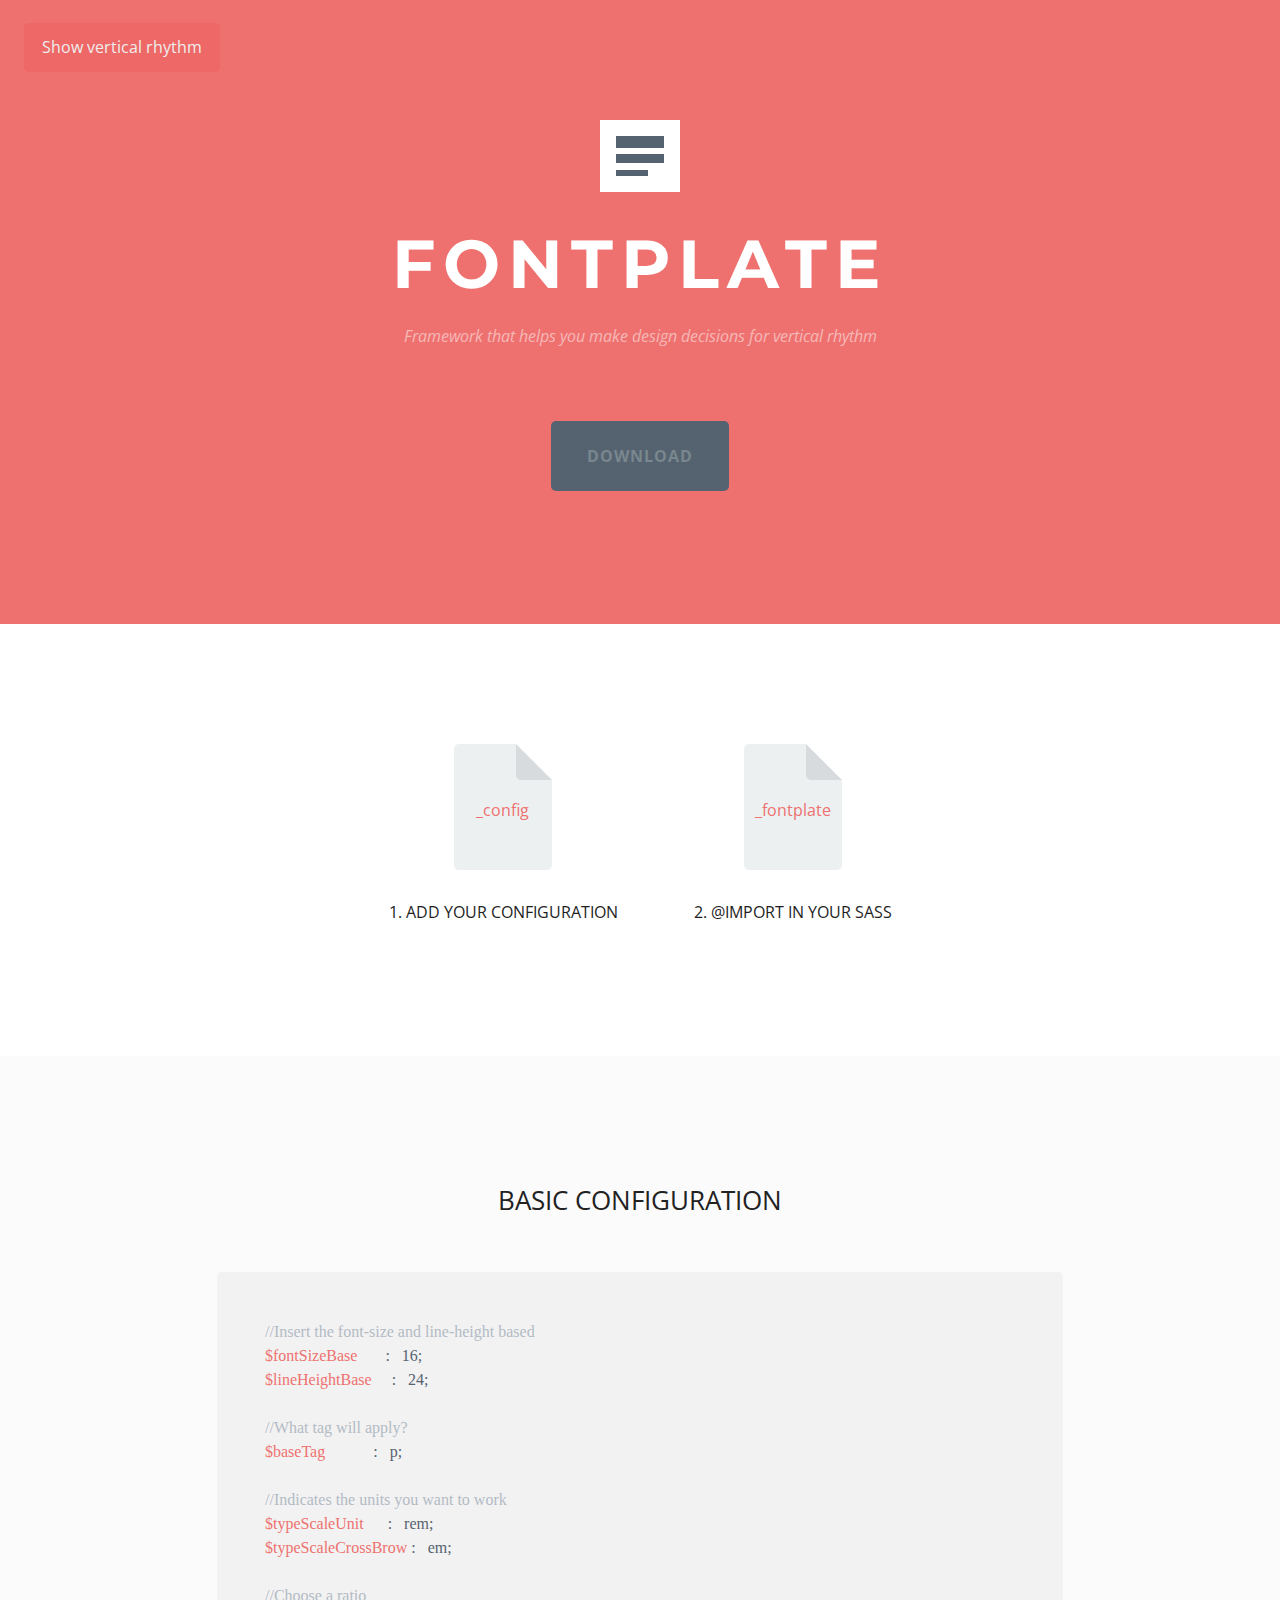
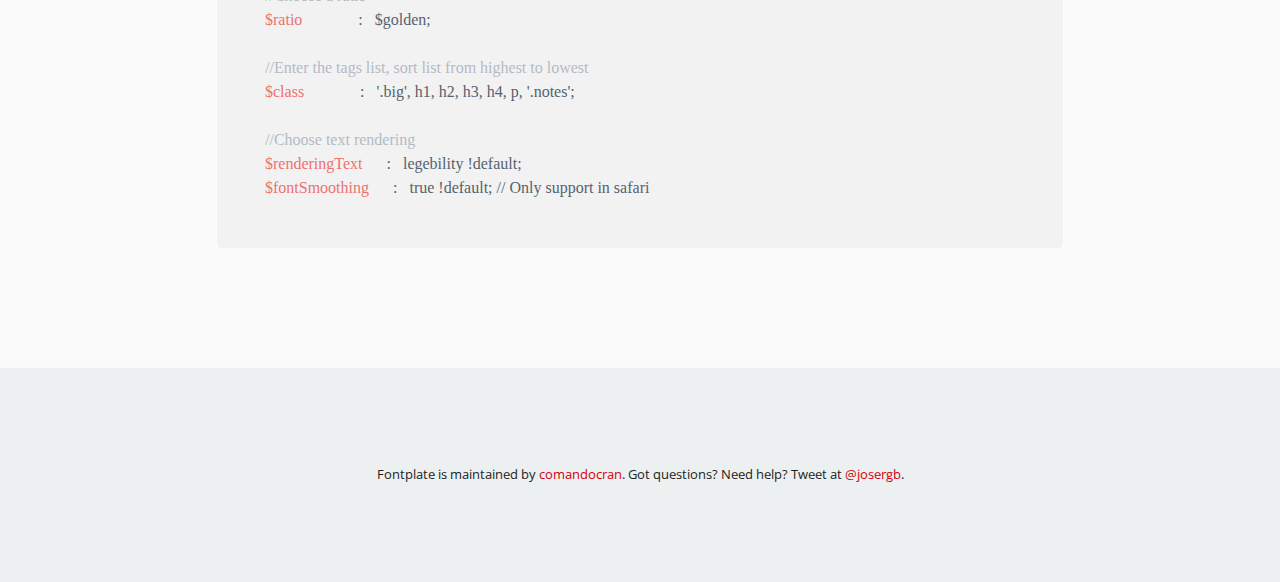
<file: index.html>
<!DOCTYPE html>
<html>
  <head>
    <meta charset='utf-8'>
    <meta http-equiv="X-UA-Compatible" content="chrome=1">
    <link href='https://fonts.googleapis.com/css?family=Chivo:900' rel='stylesheet' type='text/css'>
    <link rel="stylesheet" type="text/css" href="stylesheets/stylesheet.css" media="screen" />
    <link rel="stylesheet" type="text/css" href="stylesheets/pygment_trac.css" media="screen" />
    <link rel="stylesheet" type="text/css" href="stylesheets/print.css" media="print" />
    <link href='http://fonts.googleapis.com/css?family=Montserrat:700' rel='stylesheet' type='text/css'>
    <link href='http://fonts.googleapis.com/css?family=Open+Sans:300italic,300' rel='stylesheet' type='text/css'>
    <script type="text/javascript" src="javascripts/baseliner.js"></script>
    <!--[if lt IE 9]>
    <script src="//html5shiv.googlecode.com/svn/trunk/html5.js"></script>
    <![endif]-->
    <script type="text/javascript">

      window.onload = function() {
          baseliner = new Baseliner(24);
      }

      var _gaq = _gaq || [];
      _gaq.push(['_setAccount', 'UA-34204627-2']);
      _gaq.push(['_trackPageview']);

      (function() {
        var ga = document.createElement('script'); ga.type = 'text/javascript'; ga.async = true;
        ga.src = ('https:' == document.location.protocol ? 'https://ssl' : 'http://www') + '.google-analytics.com/ga.js';
        var s = document.getElementsByTagName('script')[0]; s.parentNode.insertBefore(ga, s);
      })();

    </script>
    <title>FONTPLATE by comandocran</title>
  </head>

  <body>

        <header>
          <h2>Fontplate</h2>
          <h5>Framework that helps you make design decisions for vertical rhythm</h5>
          <section id="downloads" class="clearfix">
            <a href="https://github.com/comandocran/cc-fontplate/zipball/master" id="download-zip" class="button">DOWNLOAD</a>
          </section>
        </header>
        <section class="install">
          <ul>
            <li>
              <img src="images/fontplate_install_doc.svg" />
              <p>1. ADD YOUR CONFIGURATION</p>
            </li>
            <li>
              <img src="images/fontplate_install_doc.svg" />
              <p>2. @IMPORT IN YOUR SASS</p>
            </li>
          </ul>
        </section>
        <section>
          <h4>BASIC CONFIGURATION</h4>
          <code>
            <pre>
<span>//Insert the font-size and line-height based</span>
<var>$fontSizeBase</var>       :   16;
<var>$lineHeightBase</var>     :   24;

<span>//What tag will apply? </span>
<var>$baseTag</var>            :   p;

<span>//Indicates the units you want to work</span>
<var>$typeScaleUnit</var>      :   rem;
<var>$typeScaleCrossBrow</var> :   em;

<span>//Choose a ratio</span>
<var>$ratio</var>              :   $golden;

<span>//Enter the tags list, sort list from highest to lowest</span>
<var>$class</var>              :   '.big', h1, h2, h3, h4, p, '.notes';

<span>//Choose text rendering</span>
<var>$renderingText</var>      :   legebility !default;
<var>$fontSmoothing</var>      :   true !default; // Only support in safari</pre>
          </code>                
        </section>
        <footer>
          Fontplate is maintained by <a href="https://github.com/comandocran">comandocran</a>. Got questions? Need help? Tweet at <a href="http://www.twitter.com/josergb">@josergb</a>.
        </footer>

  </body>
</html>
</file>
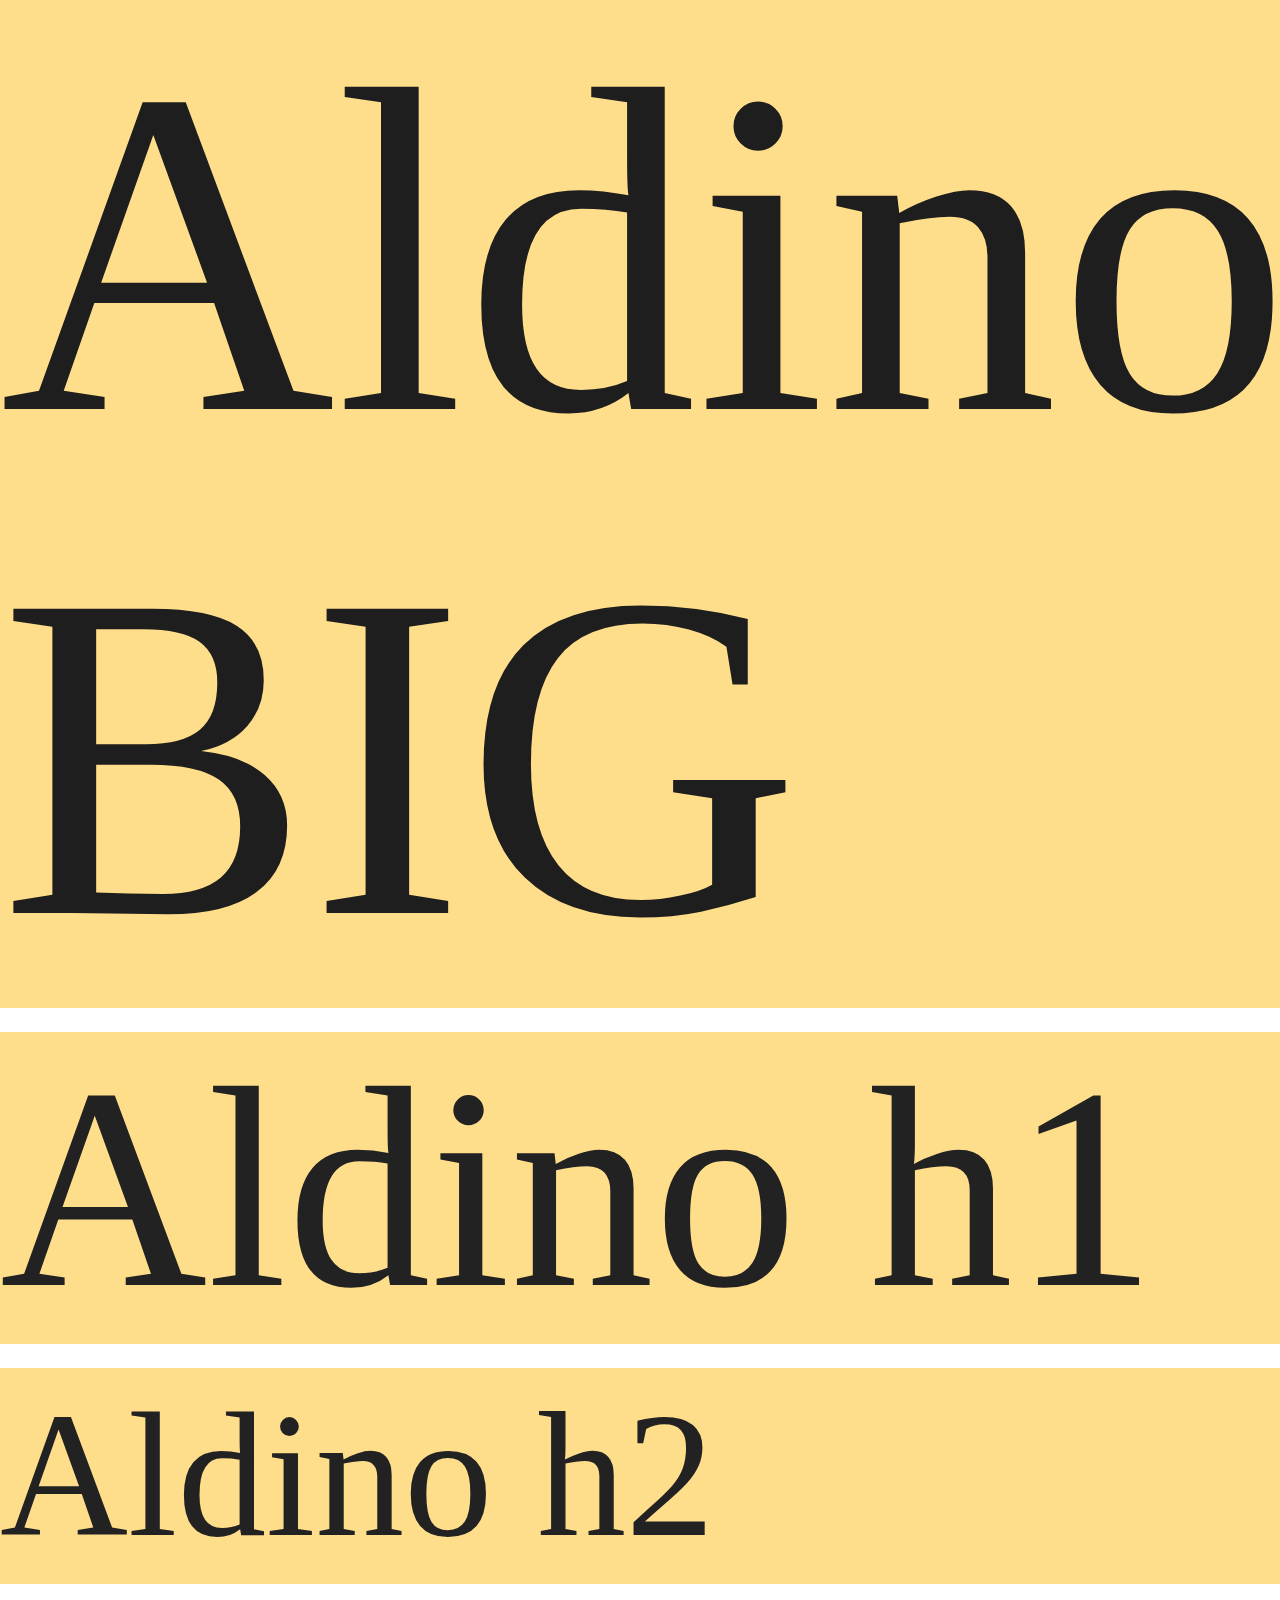
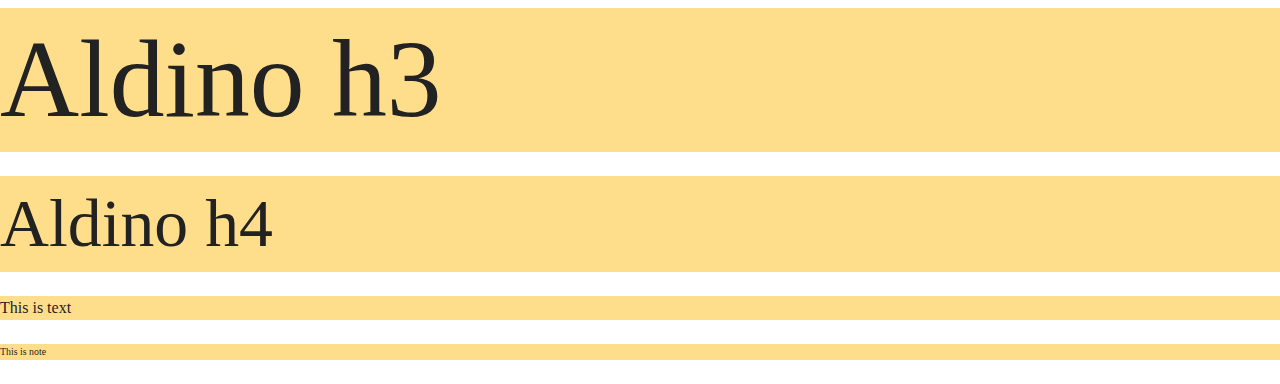
<file: demo.html>
<!DOCTYPE html>
<html class='no-js' lang='en'>
  <head>
    <meta charset='utf-8'>
    <title></title>
    <meta content='' name='description'>
    <meta content='width=device-width, initial-scale=1' name='viewport'>
    <link href='/favicon.ico' rel='shortcut icon'>
    <link href='css/css.css' rel='stylesheet'>
  </head>
  <body>
    <p class='big'>Aldino BIG</p>
    <h1>Aldino h1</h1>
    <h2>Aldino h2</h2>
    <h3>Aldino h3</h3>
    <h4>Aldino h4</h4>
    <p>This is text</p>
    <p class='notes'>This is note</p>
  </body>
</html>
</file>
<file: stylesheets/pygment_trac.css>
.highlight  { background: #ffffff; }
.highlight .c { color: #999988; font-style: italic } /* Comment */
.highlight .err { color: #a61717; background-color: #e3d2d2 } /* Error */
.highlight .k { font-weight: bold } /* Keyword */
.highlight .o { font-weight: bold } /* Operator */
.highlight .cm { color: #999988; font-style: italic } /* Comment.Multiline */
.highlight .cp { color: #999999; font-weight: bold } /* Comment.Preproc */
.highlight .c1 { color: #999988; font-style: italic } /* Comment.Single */
.highlight .cs { color: #999999; font-weight: bold; font-style: italic } /* Comment.Special */
.highlight .gd { color: #000000; background-color: #ffdddd } /* Generic.Deleted */
.highlight .gd .x { color: #000000; background-color: #ffaaaa } /* Generic.Deleted.Specific */
.highlight .ge { font-style: italic } /* Generic.Emph */
.highlight .gr { color: #aa0000 } /* Generic.Error */
.highlight .gh { color: #999999 } /* Generic.Heading */
.highlight .gi { color: #000000; background-color: #ddffdd } /* Generic.Inserted */
.highlight .gi .x { color: #000000; background-color: #aaffaa } /* Generic.Inserted.Specific */
.highlight .go { color: #888888 } /* Generic.Output */
.highlight .gp { color: #555555 } /* Generic.Prompt */
.highlight .gs { font-weight: bold } /* Generic.Strong */
.highlight .gu { color: #800080; font-weight: bold; } /* Generic.Subheading */
.highlight .gt { color: #aa0000 } /* Generic.Traceback */
.highlight .kc { font-weight: bold } /* Keyword.Constant */
.highlight .kd { font-weight: bold } /* Keyword.Declaration */
.highlight .kn { font-weight: bold } /* Keyword.Namespace */
.highlight .kp { font-weight: bold } /* Keyword.Pseudo */
.highlight .kr { font-weight: bold } /* Keyword.Reserved */
.highlight .kt { color: #445588; font-weight: bold } /* Keyword.Type */
.highlight .m { color: #009999 } /* Literal.Number */
.highlight .s { color: #d14 } /* Literal.String */
.highlight .na { color: #008080 } /* Name.Attribute */
.highlight .nb { color: #0086B3 } /* Name.Builtin */
.highlight .nc { color: #445588; font-weight: bold } /* Name.Class */
.highlight .no { color: #008080 } /* Name.Constant */
.highlight .ni { color: #800080 } /* Name.Entity */
.highlight .ne { color: #990000; font-weight: bold } /* Name.Exception */
.highlight .nf { color: #990000; font-weight: bold } /* Name.Function */
.highlight .nn { color: #555555 } /* Name.Namespace */
.highlight .nt { color: #000080 } /* Name.Tag */
.highlight .nv { color: #008080 } /* Name.Variable */
.highlight .ow { font-weight: bold } /* Operator.Word */
.highlight .w { color: #bbbbbb } /* Text.Whitespace */
.highlight .mf { color: #009999 } /* Literal.Number.Float */
.highlight .mh { color: #009999 } /* Literal.Number.Hex */
.highlight .mi { color: #009999 } /* Literal.Number.Integer */
.highlight .mo { color: #009999 } /* Literal.Number.Oct */
.highlight .sb { color: #d14 } /* Literal.String.Backtick */
.highlight .sc { color: #d14 } /* Literal.String.Char */
.highlight .sd { color: #d14 } /* Literal.String.Doc */
.highlight .s2 { color: #d14 } /* Literal.String.Double */
.highlight .se { color: #d14 } /* Literal.String.Escape */
.highlight .sh { color: #d14 } /* Literal.String.Heredoc */
.highlight .si { color: #d14 } /* Literal.String.Interpol */
.highlight .sx { color: #d14 } /* Literal.String.Other */
.highlight .sr { color: #009926 } /* Literal.String.Regex */
.highlight .s1 { color: #d14 } /* Literal.String.Single */
.highlight .ss { color: #990073 } /* Literal.String.Symbol */
.highlight .bp { color: #999999 } /* Name.Builtin.Pseudo */
.highlight .vc { color: #008080 } /* Name.Variable.Class */
.highlight .vg { color: #008080 } /* Name.Variable.Global */
.highlight .vi { color: #008080 } /* Name.Variable.Instance */
.highlight .il { color: #009999 } /* Literal.Number.Integer.Long */

.type-csharp .highlight .k { color: #0000FF }
.type-csharp .highlight .kt { color: #0000FF }
.type-csharp .highlight .nf { color: #000000; font-weight: normal }
.type-csharp .highlight .nc { color: #2B91AF }
.type-csharp .highlight .nn { color: #000000 }
.type-csharp .highlight .s { color: #A31515 }
.type-csharp .highlight .sc { color: #A31515 }
</file>
<file: stylesheets/print.css>
html, body, div, span, applet, object, iframe,
h1, h2, h3, h4, h5, h6, p, blockquote, pre,
a, abbr, acronym, address, big, cite, code,
del, dfn, em, img, ins, kbd, q, s, samp,
small, strike, strong, sub, sup, tt, var,
b, u, i, center,
dl, dt, dd, ol, ul, li,
fieldset, form, label, legend,
table, caption, tbody, tfoot, thead, tr, th, td,
article, aside, canvas, details, embed, 
figure, figcaption, footer, header, hgroup, 
menu, nav, output, ruby, section, summary,
time, mark, audio, video {
  margin: 0;
  padding: 0;
  border: 0;
  font-size: 100%;
  font: inherit;
  vertical-align: baseline;
}
/* HTML5 display-role reset for older browsers */
article, aside, details, figcaption, figure, 
footer, header, hgroup, menu, nav, section {
  display: block;
}
body {
  line-height: 1;
}
ol, ul {
  list-style: none;
}
blockquote, q {
  quotes: none;
}
blockquote:before, blockquote:after,
q:before, q:after {
  content: '';
  content: none;
}
table {
  border-collapse: collapse;
  border-spacing: 0;
}
body {
  font-size: 13px;
  line-height: 1.5; 
  font-family: 'Helvetica Neue', Helvetica, Arial, serif;
  color: #000;
}

a {
  color: #d5000d;
  font-weight: bold;
}

header {
  padding-top: 35px;
  padding-bottom: 10px;
}

header h1 {
  font-weight: bold;
  letter-spacing: -1px;
  font-size: 48px;
  color: #303030;
  line-height: 1.2;
}

header h2 {
  letter-spacing: -1px;
  font-size: 24px;
  color: #aaa;
  font-weight: normal;
  line-height: 1.3;
}
#downloads {
  display: none;
}
#main_content {
  padding-top: 20px;
}

code, pre {
  font-family: Monaco, "Bitstream Vera Sans Mono", "Lucida Console", Terminal;
  color: #222;
  margin-bottom: 30px;
  font-size: 12px;
}

code {
  padding: 0 3px;
}

pre {
  border: solid 1px #ddd;
  padding: 20px;
  overflow: auto;
}
pre code {
  padding: 0;
}

ul, ol, dl {
  margin-bottom: 20px;
}


/* COMMON STYLES */

table {
  width: 100%;
  border: 1px solid #ebebeb;
}

th {
  font-weight: 500;
}

td {
  border: 1px solid #ebebeb;
  text-align: center; 
  font-weight: 300;
}

form {
  background: #f2f2f2;
  padding: 20px;
  
}


/* GENERAL ELEMENT TYPE STYLES */

h1 {
  font-size: 2.8em;
} 

h2 {
  font-size: 22px;
  font-weight: bold;
  color: #303030;
  margin-bottom: 8px;
} 

h3 {
  color: #d5000d;
  font-size: 18px;
  font-weight: bold;
  margin-bottom: 8px;
} 
 
h4 {
  font-size: 16px;
  color: #303030;
  font-weight: bold;
} 

h5 {
  font-size: 1em;
  color: #303030;
} 

h6 {
  font-size: .8em;
  color: #303030;
} 

p {
  font-weight: 300;
  margin-bottom: 20px;
}
 
a {
  text-decoration: none;
}

p a {
  font-weight: 400;
}

blockquote {
  font-size: 1.6em;
  border-left: 10px solid #e9e9e9;
  margin-bottom: 20px;
  padding: 0 0 0 30px;
}

ul li {
  list-style: disc inside;
  padding-left: 20px;
}

ol li {
  list-style: decimal inside;
  padding-left: 3px;
}

dl dd {
  font-style: italic;
  font-weight: 100;
}

footer {
  margin-top: 40px;
  padding-top: 20px;
  padding-bottom: 30px;
  font-size: 13px;
  color: #aaa;
}

footer a {
  color: #666;
}

/* MISC */
.clearfix:after {
  clear: both;
  content: '.';
  display: block;
  visibility: hidden;
  height: 0;
}

.clearfix {display: inline-block;}
* html .clearfix {height: 1%;}
.clearfix {display: block;}
</file>
<file: css/css.css>
html, body, div, span, applet, object, iframe,
h1, h2, h3, h4, h5, h6, p, blockquote, pre,
a, abbr, acronym, address, big, cite, code,
del, dfn, em, ins, kbd, q, s, samp,
small, strike, h6, sub, sup, tt, var,
b, u, i, center,
dl, dt, dd, ol, ul, li,
fieldset, form, label, legend,
table, caption, tbody, tfoot, thead, tr, th, td,
article, aside, canvas, details, embed,
figure, figcaption, footer, hgroup,
menu, nav, output, ruby, section, summary,
time, mark, audio, video {
  margin: 0;
  padding: 0;
  border: 0;
  font-size: 100%;
  font: inherit;
  vertical-align: baseline; }

article, aside, details, figcaption, figure,
footer, header, hgroup, menu, nav, section {
  display: block; }

@font-face {
  font-family: sans-serif;
  font-weight: "Normal";
  font-style: "Normal";
  src: url(".eot");
  src: url(".eot?#iefix") format("embedded-opentype"), url(".woff") format("woff"), url(".ttf") format("truetype"), url(".svg#sans-serif") format("svg"); }

html {
  font-size: 100%; }

body {
  background-color: transparent;
  color: #1e1e1e;
  text-rendering: optimizeLegibility;
  -webkit-font-smoothing: antialiased;
  font: "Normal" 100%/24 sans; }

.debug {
  font-size: 41.88678rem; }

h1,
h2,
h3,
h4,
h5,
h6 {
  color: #222222; }

.big, h1, h2, h3, h4, h5, h6, p, .notes {
  text-rendering: optimizeLegibility;
  line-height: 1;
  margin-top: 0;
  background-color: rgba(255, 208, 90, 0.7); }

.big {
  font-size: 29.03017em;
  font-size: 29.03017rem;
  line-height: 1.08508em;
  line-height: 1.08508;
  margin-bottom: 0.05167em;
  margin-bottom: 1.5rem; }

h1 {
  font-size: 17.94201em;
  font-size: 17.94201rem;
  line-height: 1.08683em;
  line-height: 1.08683;
  margin-bottom: 0.0836em;
  margin-bottom: 1.5rem; }

h2 {
  font-size: 11.08901em;
  font-size: 11.08901rem;
  line-height: 1.21742em;
  line-height: 1.21742;
  margin-bottom: 0.13527em;
  margin-bottom: 1.5rem; }

h3 {
  font-size: 6.85353em;
  font-size: 6.85353rem;
  line-height: 1.31319em;
  line-height: 1.31319;
  margin-bottom: 0.21887em;
  margin-bottom: 1.5rem; }

h4 {
  font-size: 4.2358em;
  font-size: 4.2358rem;
  line-height: 1.4165em;
  line-height: 1.4165;
  margin-bottom: 0.35412em;
  margin-bottom: 1.5rem; }

h5 {
  font-size: 2.61792em;
  font-size: 2.61792rem;
  line-height: 1.71892em;
  line-height: 1.71892;
  margin-bottom: 0.57297em;
  margin-bottom: 1.5rem; }

h6 {
  font-size: 1.618em;
  font-size: 1.618rem;
  line-height: 2.78121em;
  line-height: 2.78121;
  margin-bottom: 0.92707em;
  margin-bottom: 1.5rem; }

p {
  font-size: 1em;
  font-size: 1rem;
  line-height: 1.5em;
  line-height: 1.5;
  margin-bottom: 1.5em;
  margin-bottom: 1.5rem; }

.notes {
  font-size: 0.61805em;
  font-size: 0.61805rem;
  line-height: 1.618em;
  line-height: 1.618;
  margin-bottom: 2.427em;
  margin-bottom: 1.5rem; }
</file>
<file: stylesheets/stylesheet.css>
/* http://meyerweb.com/eric/tools/css/reset/ 
   v2.0 | 20110126
   License: none (public domain)
*/
html, body, div, span, applet, object, iframe,
h1, h2, h3, h4, h5, h6, p, blockquote, pre,
a, abbr, acronym, address, big, cite, code,
del, dfn, em, img, ins, kbd, q, s, samp,
small, strike, strong, sub, sup, tt, var,
b, u, i, center,
dl, dt, dd, ol, ul, li,
fieldset, form, label, legend,
table, caption, tbody, tfoot, thead, tr, th, td,
article, aside, canvas, details, embed,
figure, figcaption, footer, header, hgroup,
menu, nav, output, ruby, section, summary,
time, mark, audio, video {
  margin: 0;
  padding: 0;
  border: 0;
  font-size: 100%;
  font: inherit;
  vertical-align: baseline; }

/* HTML5 display-role reset for older browsers */
article, aside, details, figcaption, figure,
footer, header, hgroup, menu, nav, section {
  display: block; }

body {
  line-height: 1; }

ol, ul {
  list-style: none; }

blockquote, q {
  quotes: none; }

blockquote:before, blockquote:after,
q:before, q:after {
  content: '';
  content: none; }

table {
  border-collapse: collapse;
  border-spacing: 0; }

@font-face {
  font-family: sans-serif;
  font-weight: Normal;
  font-style: Normal;
  src: url(".eot");
  src: url(".eot?#iefix") format("embedded-opentype"), url(".woff") format("woff"), url(".ttf") format("truetype"), url(".otf") format("opentype"), url(".svg#sans-serif") format("svg"); }

html {
  font-size: 100%; }

body {
  color: #1e1e1e;
  text-rendering: optimizeLegibility;
  word-wrap: break-word;
  -webkit-font-smoothing: antialiased;
  font: Normal 100%/1.5 Open Sans; }

.debug {
  font-size: 16rem; }

h1,
h2,
h3,
h4,
h5,
h6 {
  color: #222222;
  font-feature-settings: "kern" on, "liga" off, "calt" off, "dlig";
  -moz-font-feature-settings: "kern" on, "liga" off, "calt" off, "dlig";
  -webkit-font-feature-settings: "kern" on, "liga" off, "calt" off, "dlig";
  -ms-font-feature-settings: "kern" on, "liga" off, "calt" off, "dlig";
  -o-font-feature-settings: "kern" on, "liga" off, "calt" off, "dlig"; }

.big, h1, h2, h3, h4, p, .notes {
  line-height: 1;
  margin-top: 0; }

.big {
  font-size: 11.08901em;
  font-size: 11.08901rem;
  line-height: 1.35269em;
  line-height: 1.35269;
  margin-bottom: 0.13527em;
  margin-bottom: 1.5rem; }

h1 {
  font-size: 6.85353em;
  font-size: 6.85353rem;
  line-height: 1.53206em;
  line-height: 1.53206;
  margin-bottom: 0.21887em;
  margin-bottom: 1.5rem; }

h2 {
  font-size: 4.2358em;
  font-size: 4.2358rem;
  line-height: 1.77062em;
  line-height: 1.77062;
  margin-bottom: 0.35412em;
  margin-bottom: 1.5rem; }

h3 {
  font-size: 2.61792em;
  font-size: 2.61792rem;
  line-height: 2.29189em;
  line-height: 2.29189;
  margin-bottom: 0.57297em;
  margin-bottom: 1.5rem; }

h4 {
  font-size: 1.618em;
  font-size: 1.618rem;
  line-height: 3.70828em;
  line-height: 3.70828;
  margin-bottom: 0.92707em;
  margin-bottom: 1.5rem; }

p {
  font-size: 1em;
  font-size: 1rem;
  line-height: 1.5em;
  line-height: 1.5;
  margin-bottom: 1.5em;
  margin-bottom: 1.5rem; }

.notes {
  font-size: 0.61805em;
  font-size: 0.61805rem;
  line-height: 1.618em;
  line-height: 1.618;
  margin-bottom: 2.427em;
  margin-bottom: 1.5rem; }

/* LAYOUT STYLES */
body {
  text-align: center; }

a {
  color: #d5000d;
  -webkit-transition: all 0.2s linear;
  -moz-transition: all 0.2s linear;
  -ms-transition: all 0.2s linear;
  -o-transition: all 0.2s linear;
  transition: all 0.2s linear; }
  a:hover {
    color: #c5000c; }

#overlay-it {
  -webkit-transition: all 0.2s linear;
  -moz-transition: all 0.2s linear;
  -ms-transition: all 0.2s linear;
  -o-transition: all 0.2s linear;
  transition: all 0.2s linear;
  background-color: #ed6866;
  position: fixed;
  top: 23px;
  left: 24px;
  display: inline;
  padding: 12px 18px;
  padding-bottom: 13px;
  border-top-left-radius: 5px;
  border-top-right-radius: 5px;
  border-bottom-right-radius: 5px;
  border-bottom-left-radius: 5px;
  color: white; }
  #overlay-it:hover {
    background-color: #f18786; }

body > * {
  padding: 7.5em;
  padding-bottom: 8.25em; }

p {
  margin-bottom: 0; }

img {
  max-width: 100%; }

#downloads {
  margin-top: 96px;
  margin-bottom: 24px; }

.install li {
  list-style: none;
  display: inline-block; }
.install + section {
  padding-top: 6em;
  padding-bottom: 7.5em;
  background-color: #fbfbfb; }

/* GENERAL ELEMENT TYPE STYLES */
header {
  color: white;
  background: #ee716f url("../images/fontplate_head_logo.svg") center 120px no-repeat; }

header h2 {
  text-transform: uppercase;
  font-weight: bold;
  letter-spacing: 8px;
  margin-bottom: 0;
  margin-top: 84px;
  font-family: Montserrat, sans-serif;
  color: white; }
header h5 {
  font-style: italic; }
header h5,
header dfn {
  color: rgba(255, 255, 255, 0.5);
  font-family: "Open Sans", serif; }

a {
  text-decoration: none; }

p a {
  font-weight: 400; }

ul li::before {
  position: absolute;
  color: #EE716F;
  top: 30%; }
ul li img {
  padding-bottom: 24px; }
ul li:first-child {
  margin-right: 36px;
  position: relative; }
  ul li:first-child::before {
    content: '_config';
    left: 38%; }
ul li:last-child {
  margin-left: 36px;
  position: relative; }
  ul li:last-child::before {
    content: '_fontplate';
    left: 31%; }

footer {
  font-size: 13px;
  background-color: #ECF0F1;
  padding-bottom: 7.5em; }
  footer footer a {
    color: #666; }
  footer footer a:hover {
    color: #444; }

a.button {
  line-height: 24px;
  border-radius: 5px;
  background: #556270;
  padding: 24px 36px;
  color: rgba(149, 165, 166, 0.56);
  letter-spacing: 1px;
  font-weight: bold; }
  a.button:hover {
    color: white;
    background: #606f7e; }

code, pre {
  font-family: Monaco, "Bitstream Vera Sans Mono", "Lucida Console", Terminal;
  color: #666;
  #margin-bottom: 30px;
  text-align: left;
  max-width: 750px;
  margin: 0 auto; }

code {
  #background-color: #f2f2f2;
  #border: solid 1px #dddddd;
  #padding: 0 3px; }

pre {
  padding: 48px;
  #background: #303030;
  background-color: #f2f2f2;
  text-shadow: none;
  text-align: left;
  overflow: auto;
  border-radius: 5px;
  color: #556270; }
  pre span {
    color: #b3bbc5; }
  pre var {
    color: #ee716f; }

pre code {
  color: #f2f2f2;
  background-color: #303030;
  border: none;
  padding: 0; }

/* COMMON STYLES */
form {
  background: #f2f2f2;
  padding: 20px; }

/* MISC */
.clearfix:after {
  clear: both;
  content: '.';
  display: block;
  visibility: hidden;
  height: 0; }

.clearfix {
  display: inline-block; }

* html .clearfix {
  height: 1%; }

.clearfix {
  display: block; }

/* #Media Queries
================================================== */
/* Smaller than standard 960 (devices and browsers) */
/* Tablet Portrait size to standard 960 (devices and browsers) */
/* All Mobile Sizes (devices and browser) */
@media only screen and (max-width: 767px) {
  /*header {
    padding-top: 10px;
    padding-bottom: 10px;
  }
  #downloads {
    margin-top: $lineHeightBase*2px;
    margin-bottom:   $lineHeightBasepx;
  }
  #download-zip, #download-tar-gz {
    display: none;
  }
  .inner {
    width: 94%;
    margin: 0 auto;
  }*/
  ul li:first-child {
    margin-right: 0; }
  ul li:last-child {
    margin-left: 0;
    margin-top: 96px; } }
/* Mobile Landscape Size to Tablet Portrait (devices and browsers) */
@media only screen and (min-width: 580px) and (max-width: 767px) {
  header h2 {
    font-size: 2.61792em;
    font-size: 2.61792rem;
    line-height: 1.71892em;
    line-height: 1.71892; } }
/* Mobile Portrait Size to Mobile Landscape Size (devices and browsers) */
@media only screen and (max-width: 579px) {
  header {
    background-position: center 71px; }
    header h2 {
      font-size: 1.618em;
      font-size: 1.618rem;
      line-height: 2.78121em;
      line-height: 2.78121; }

  #overlay-it {
    top: 0;
    right: 0;
    left: 0;
    display: block;
    border-top-left-radius: 0;
    border-top-right-radius: 0;
    border-bottom-right-radius: 0;
    border-bottom-left-radius: 0; }

  body > * {
    padding: 3.75em; } }
</file>
